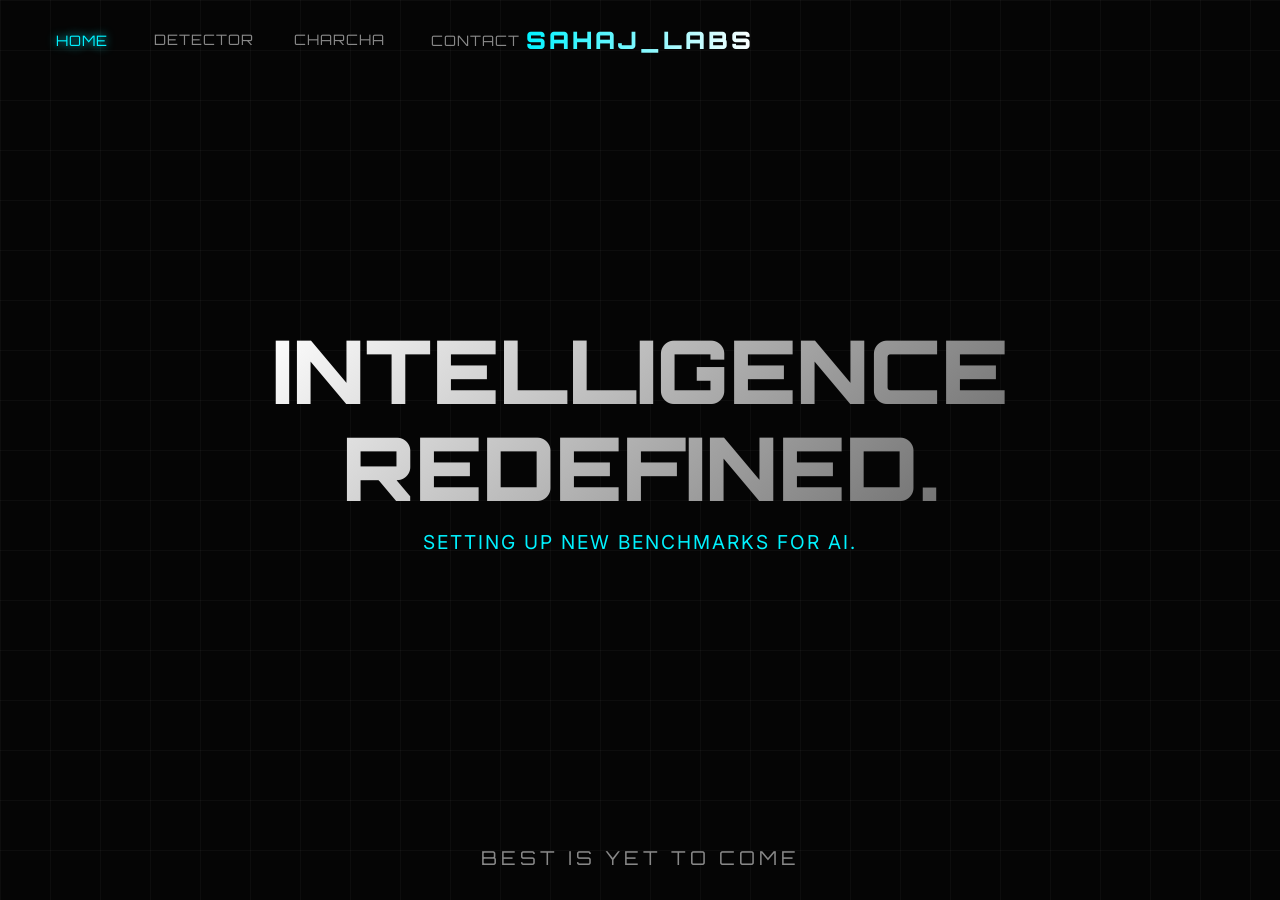
<file: templates/index.html>
<!DOCTYPE html>
<html lang="en">
<head>
    <meta charset="UTF-8">
    <title>SAHAJ_LABS | Intelligence Redefined</title>
    <link href="https://fonts.googleapis.com/css2?family=Inter:wght@300;400;600&family=Orbitron:wght@500;700;900&display=swap" rel="stylesheet">
    <style>
        :root {
            --bg-dark: #050505;
            --primary: #00f2ff;
            --text-main: #ffffff;
            --text-muted: #888888;
            --font-main: 'Inter', sans-serif;
            --font-tech: 'Orbitron', sans-serif;
        }

        body {
            background-color: var(--bg-dark);
            color: var(--text-main);
            font-family: var(--font-main);
            /* Grid Background */
            background-image: 
                linear-gradient(rgba(255, 255, 255, 0.03) 1px, transparent 1px),
                linear-gradient(90deg, rgba(255, 255, 255, 0.03) 1px, transparent 1px);
            background-size: 50px 50px;
            margin: 0;
            height: 100vh;
            display: flex;
            flex-direction: column;
            overflow: hidden;
            position: relative;
        }

        /* --- 1. NAVBAR --- */
        nav {
            position: fixed;
            top: 0; left: 0; right: 0;
            padding: 30px 50px;
            display: flex;
            align-items: center;
            z-index: 100;
        }

        /* Left aligned links */
        .nav-left {
            display: flex;
            gap: 40px;
            flex: 1;
        }

        .nav-btn {
            background: none;
            border: none;
            color: var(--text-muted);
            font-family: var(--font-tech);
            font-size: 0.9rem;
            text-transform: uppercase;
            letter-spacing: 1px;
            cursor: pointer;
            transition: 0.3s;
            text-decoration: none;
        }

        .nav-btn:hover, .nav-btn.active {
            color: var(--primary);
            text-shadow: 0 0 10px var(--primary);
        }

        /* Center Brand */
        .brand-center {
            position: absolute;
            left: 50%;
            transform: translateX(-50%);
            font-family: var(--font-tech);
            font-size: 1.5rem;
            font-weight: 900;
            letter-spacing: 3px;
            background: linear-gradient(90deg, var(--primary), #ffffff);
            -webkit-background-clip: text;
            background-clip: text;
            color: transparent;
            cursor: pointer;
        }

        /* --- 2. SECTIONS --- */
        .content-section {
            display: none; /* Hidden by default */
            flex: 1;
            flex-direction: column;
            justify-content: center;
            align-items: center;
            text-align: center;
            animation: fadeIn 0.5s ease-out;
            padding-top: 60px; /* Offset for fixed nav */
        }

        .content-section.active-section {
            display: flex;
        }

        /* HOME STYLING */
        .hero-title {
            font-family: var(--font-tech);
            font-size: 5.5rem;
            font-weight: 900;
            margin: 0;
            line-height: 1.1;
            background: linear-gradient(135deg, #ffffff 0%, #666666 100%);
            -webkit-background-clip: text;
            background-clip: text;
            color: transparent;
        }
        .hero-subtitle {
            font-size: 1.2rem;
            color: var(--primary);
            margin-top: 15px;
            letter-spacing: 2px;
        }

        /* CONTACT STYLING */
        .contact-box {
            background: rgba(20,20,25,0.6);
            backdrop-filter: blur(15px);
            border: 1px solid rgba(255,255,255,0.1);
            padding: 50px;
            border-radius: 20px;
            width: 400px;
            box-shadow: 0 0 50px rgba(0,0,0,0.5);
        }
        .contact-link {
            display: block;
            margin: 20px 0;
            padding: 15px;
            border: 1px solid #333;
            color: #fff;
            text-decoration: none;
            transition: 0.3s;
            font-family: var(--font-tech);
        }
        .contact-link:hover {
            border-color: var(--primary);
            color: var(--primary);
            background: rgba(0, 242, 255, 0.05);
        }

        /* --- 3. FOOTER --- */
        .footer {
            padding: 30px;
            text-align: center;
            font-family: var(--font-tech);
            font-size: 1.2rem;
            color: var(--text-muted);
            letter-spacing: 4px;
            text-transform: uppercase;
            margin-top: auto; /* Pushes to bottom */
        }

        @keyframes fadeIn { from { opacity: 0; transform: translateY(20px); } to { opacity: 1; transform: translateY(0); } }

    </style>
</head>
<body>

    <nav>
        <div class="nav-left">
            <button class="nav-btn active" onclick="switchTab('home', this)">Home</button>
            <a href="/detector" class="nav-btn">Detector</a>
            <a href="/charcha" class="nav-btn">Charcha</a>
            <button class="nav-btn" onclick="switchTab('contact', this)">Contact</button>
        </div>
        
        <div class="brand-center" onclick="switchTab('home', document.querySelector('.nav-btn'))">SAHAJ_LABS</div>
    </nav>

    <div id="home" class="content-section active-section">
        <h1 class="hero-title">INTELLIGENCE<br>REDEFINED.</h1>
        <div class="hero-subtitle">SETTING UP NEW BENCHMARKS FOR AI.</div>
    </div>

    <div id="contact" class="content-section">
        <div class="contact-box">
            <h2 style="font-family:'Orbitron'; color:var(--primary); margin-top:0;">GET IN TOUCH</h2>
            <p style="color:#aaa; margin-bottom:30px;">Collaborations & Inquiries</p>
            
            <a href="mailto:mallasahaj@gmail.com" class="contact-link">📧 Email Me</a>
            <a href="https://linkedin.com" target="_blank" class="contact-link">🔗 LinkedIn Profile</a>
        </div>
    </div>

    <div class="footer">
        Best is yet to come
    </div>

    <script>
        function switchTab(tabId, btnElement) {
            // 1. Hide all sections
            document.querySelectorAll('.content-section').forEach(sec => {
                sec.classList.remove('active-section');
            });

            // 2. Show target section
            document.getElementById(tabId).classList.add('active-section');

            // 3. Update Nav Buttons
            // Only update active state for the buttons (Home/Contact), separate from links
            if (btnElement && btnElement.tagName === 'BUTTON') {
                document.querySelectorAll('button.nav-btn').forEach(btn => btn.classList.remove('active'));
                btnElement.classList.add('active');
            }
        }
    </script>

</body>
</html>
</file>
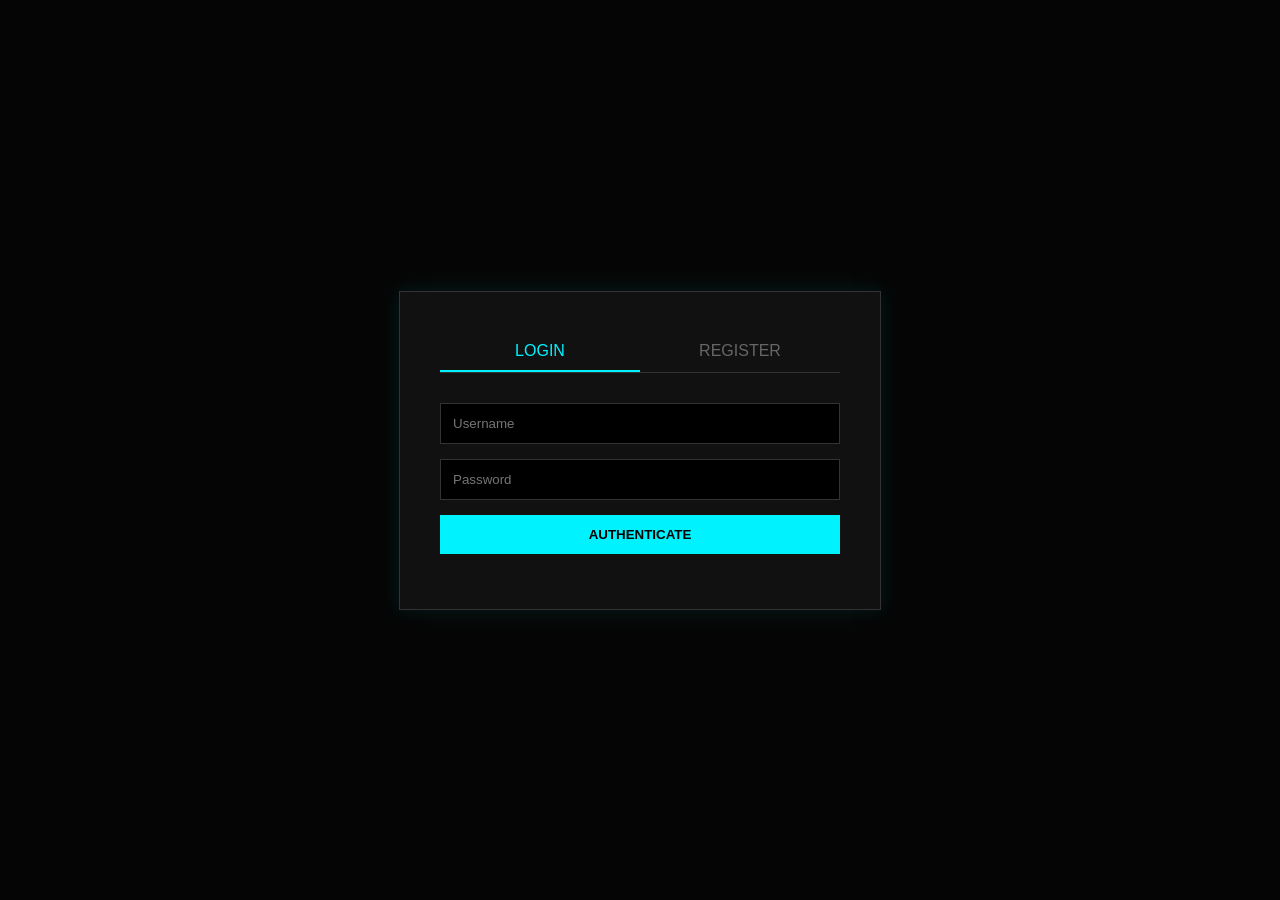
<file: templates/auth.html>
<!DOCTYPE html>
<html lang="en">
<head>
    <meta charset="UTF-8">
    <title>Sahaj Labs | Access</title>
    <style>
        /* (Use the CSS I gave you in the previous response, it was perfect. 
           Just ensure the body bg is #050505 to match the theme) */
        :root { --primary: #00f2ff; --bg-dark: #050505; --bg-panel: #111; }
        body { background-color: var(--bg-dark); color: white; font-family: sans-serif; display: flex; justify-content: center; align-items: center; height: 100vh; margin: 0; }
        .auth-card { background: var(--bg-panel); width: 400px; padding: 40px; border: 1px solid #333; box-shadow: 0 0 20px rgba(0, 242, 255, 0.1); }
        .tabs { display: flex; margin-bottom: 30px; border-bottom: 1px solid #333; }
        .tab { flex: 1; padding: 10px; text-align: center; cursor: pointer; color: #666; }
        .tab.active { color: var(--primary); border-bottom: 2px solid var(--primary); }
        input { width: 100%; padding: 12px; background: #000; border: 1px solid #333; color: var(--primary); margin-bottom: 15px; box-sizing: border-box; }
        button { width: 100%; padding: 12px; background: var(--primary); border: none; font-weight: bold; cursor: pointer; }
        .hidden { display: none; }
        #error-msg { color: #ff0055; text-align: center; margin-top: 15px; font-size: 0.9em; }
    </style>
</head>
<body>
    <div class="auth-card">
        <div class="tabs">
            <div class="tab active" id="tab-login" onclick="switchTab('login')">LOGIN</div>
            <div class="tab" id="tab-reg" onclick="switchTab('reg')">REGISTER</div>
        </div>

        <div id="login-form">
            <input type="text" id="l-user" placeholder="Username">
            <input type="password" id="l-pass" placeholder="Password">
            <button onclick="login()">AUTHENTICATE</button>
        </div>

        <div id="reg-form" class="hidden">
            <input type="text" id="r-user" placeholder="Username">
            <input type="email" id="r-email" placeholder="Email">
            <input type="password" id="r-pass" placeholder="Password">
            <button onclick="register()">INITIALIZE ID</button>
        </div>
        <div id="error-msg"></div>
    </div>

    <script>
        const API = window.location.origin;

        function switchTab(mode) {
            document.getElementById('error-msg').innerText = "";
            if(mode === 'login'){
                document.getElementById('login-form').classList.remove('hidden');
                document.getElementById('reg-form').classList.add('hidden');
                document.getElementById('tab-login').classList.add('active');
                document.getElementById('tab-reg').classList.remove('active');
            } else {
                document.getElementById('login-form').classList.add('hidden');
                document.getElementById('reg-form').classList.remove('hidden');
                document.getElementById('tab-login').classList.remove('active');
                document.getElementById('tab-reg').classList.add('active');
            }
        }

        async function register() {
            const user = document.getElementById('r-user').value;
            const email = document.getElementById('r-email').value;
            const pass = document.getElementById('r-pass').value;

            const res = await fetch(`${API}/register`, {
                method: "POST",
                headers: {"Content-Type": "application/json"},
                body: JSON.stringify({username: user, email: email, password: pass})
            });
            
            const data = await res.json();
            if(res.ok) {
                alert("Registration Successful! Please Login.");
                switchTab('login');
            } else {
                // Pydantic Error Handling
                let msg = data.detail;
                if(Array.isArray(data.detail)) msg = data.detail[0].msg;
                document.getElementById('error-msg').innerText = msg;
            }
        }

        async function login() {
            const user = document.getElementById('l-user').value;
            const pass = document.getElementById('l-pass').value;
            const formData = new URLSearchParams();
            formData.append('username', user);
            formData.append('password', pass);

            const res = await fetch(`${API}/token`, {
                method: "POST",
                headers: {"Content-Type": "application/x-www-form-urlencoded"},
                body: formData
            });

            const data = await res.json();
            if(res.ok) {
                localStorage.setItem('token', data.access_token);
                localStorage.setItem('username', data.username);
                window.location.href = '/charcha'; // Redirect to Chat
            } else {
                document.getElementById('error-msg').innerText = data.detail;
            }
        }
    </script>
</body>
</html>
</file>
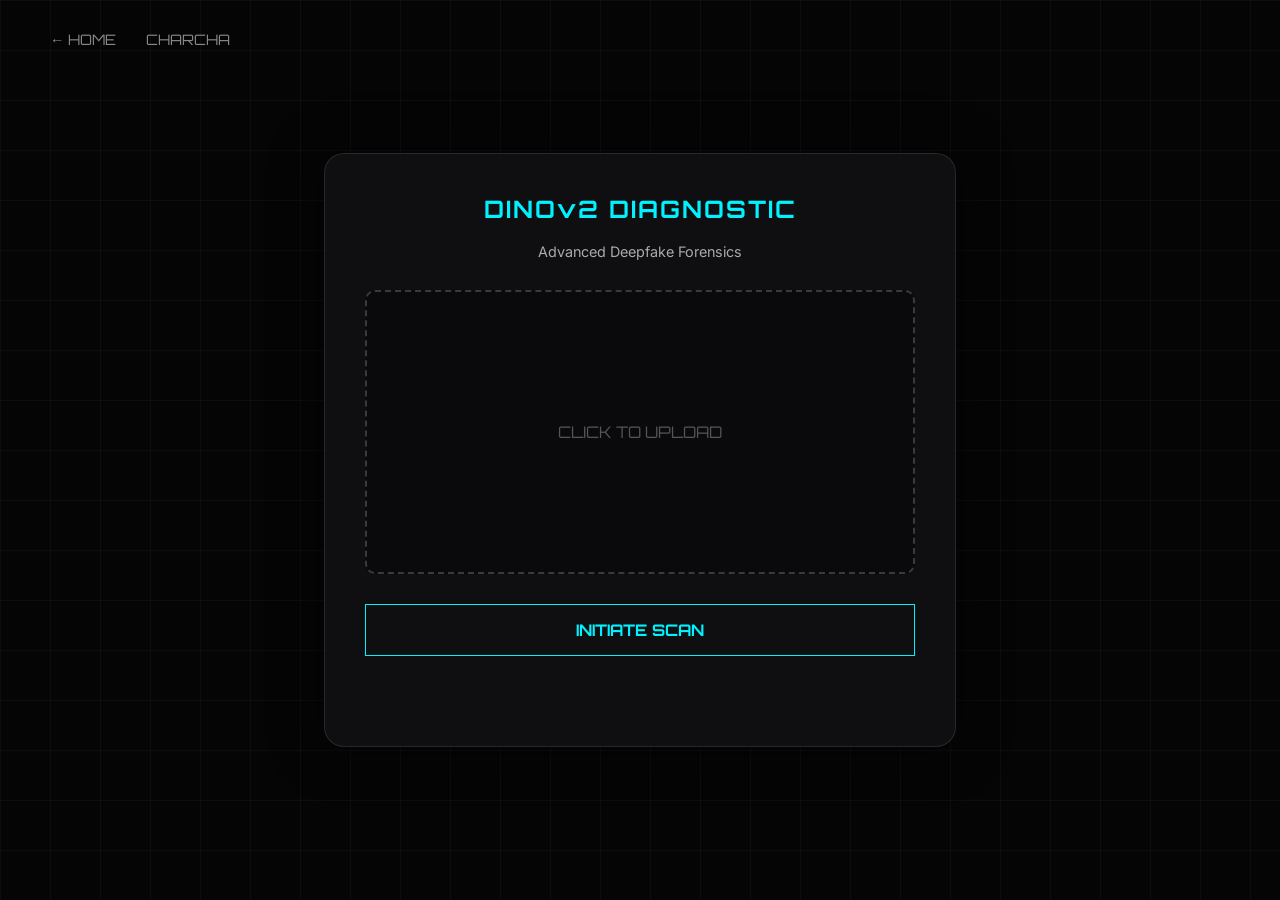
<file: templates/detector.html>
<!DOCTYPE html>
<html lang="en">
<head>
    <meta charset="UTF-8">
    <title>SAHAJ_LABS | Detector</title>
    <link href="https://fonts.googleapis.com/css2?family=Inter:wght@300;400&family=Orbitron:wght@500;700;900&display=swap" rel="stylesheet">
    <style>
        :root {
            --bg-dark: #050505;
            --primary: #00f2ff;
            --glass: rgba(20, 20, 25, 0.7);
            --font-tech: 'Orbitron', sans-serif;
            --font-main: 'Inter', sans-serif;
        }

        body { 
            background-color: var(--bg-dark);
            color: #fff;
            /* Consistent Grid Background */
            background-image: 
                linear-gradient(rgba(255, 255, 255, 0.03) 1px, transparent 1px),
                linear-gradient(90deg, rgba(255, 255, 255, 0.03) 1px, transparent 1px);
            background-size: 50px 50px;
            font-family: var(--font-tech); /* FIXED FONT HERE */
            display: flex; 
            flex-direction: column; 
            align-items: center; 
            justify-content: center; 
            height: 100vh; 
            margin: 0; 
            overflow: hidden; 
        }

        /* Nav specifically for this page */
        .top-nav {
            position: absolute;
            top: 30px;
            left: 50px;
            display: flex;
            gap: 30px;
        }
        .nav-link {
            color: #888; text-decoration: none; text-transform: uppercase; font-size: 0.9rem; transition: 0.3s;
        }
        .nav-link:hover { color: var(--primary); }

        /* Glass Panel */
        .scanner-panel {
            width: 100%;
            max-width: 550px;
            background: var(--glass);
            backdrop-filter: blur(15px);
            border: 1px solid rgba(255,255,255,0.1);
            border-radius: 20px;
            padding: 40px;
            text-align: center;
            box-shadow: 0 0 50px rgba(0,0,0,0.6);
        }

        h2 { margin-top: 0; color: var(--primary); letter-spacing: 2px; }

        /* Upload Area */
        .upload-zone {
            border: 2px dashed rgba(255,255,255,0.2);
            border-radius: 10px;
            margin: 30px 0;
            height: 280px;
            position: relative;
            display: flex;
            align-items: center;
            justify-content: center;
            overflow: hidden;
            cursor: pointer;
            transition: 0.3s;
            background: rgba(0,0,0,0.3);
        }
        .upload-zone:hover { border-color: var(--primary); }

        #preview { max-width: 100%; max-height: 100%; display: none; z-index: 1; }
        
        /* The Laser Scanner */
        .laser-line {
            position: absolute; top: 0; left: 0; width: 100%; height: 4px;
            background: var(--primary);
            box-shadow: 0 0 20px var(--primary);
            z-index: 2; display: none;
            animation: scan 1.8s infinite cubic-bezier(0.4, 0, 0.2, 1);
        }
        @keyframes scan { 0% { top: 0%; opacity: 0; } 10% { opacity: 1; } 90% { opacity: 1; } 100% { top: 100%; opacity: 0; } }

        /* Button */
        .btn-run {
            width: 100%; padding: 15px;
            background: transparent;
            border: 1px solid var(--primary);
            color: var(--primary);
            font-family: var(--font-tech);
            font-weight: 700; font-size: 1rem;
            cursor: pointer; transition: 0.3s;
        }
        .btn-run:hover { background: var(--primary); color: #000; box-shadow: 0 0 30px rgba(0,242,255,0.4); }

        /* Results */
        .result-box { margin-top: 20px; font-size: 1.3rem; height: 30px; letter-spacing: 1px; }
        .real { color: #00ff88; text-shadow: 0 0 15px #00ff88; }
        .fake { color: #ff0055; text-shadow: 0 0 15px #ff0055; }
    </style>
</head>
<body>

    <div class="top-nav">
        <a href="/" class="nav-link">&larr; Home</a>
        <a href="/charcha" class="nav-link">Charcha</a>
    </div>

    <div class="scanner-panel">
        <h2>DINOv2 DIAGNOSTIC</h2>
        <p style="color:#aaa; font-family: var(--font-main); font-size: 0.9rem;">Advanced Deepfake Forensics</p>

        <div class="upload-zone" onclick="document.getElementById('inp').click()">
            <input type="file" id="inp" hidden accept="image/*" onchange="previewImg()">
            <div id="ph" style="color:#555">CLICK TO UPLOAD</div>
            <img id="preview">
            <div class="laser-line" id="laser"></div>
        </div>

        <button class="btn-run" onclick="scan()">INITIATE SCAN</button>
        <div id="res" class="result-box"></div>
    </div>

    <script>
        function previewImg() {
            const f = document.getElementById('inp').files[0];
            if(f){
                const r = new FileReader();
                r.onload = e => {
                    document.getElementById('preview').src = e.target.result;
                    document.getElementById('preview').style.display = 'block';
                    document.getElementById('ph').style.display = 'none';
                    document.getElementById('res').innerHTML = "";
                }
                r.readAsDataURL(f);
            }
        }

        async function scan() {
            const f = document.getElementById('inp').files[0];
            if(!f) return;

            document.getElementById('laser').style.display = 'block';
            document.getElementById('res').innerText = "SCANNING...";

            const fd = new FormData();
            fd.append("file", f);

            try {
                const req = await fetch("/predict", { method: "POST", body: fd });
                const data = await req.json();

                document.getElementById('laser').style.display = 'none';
                const cls = data.label === "REAL" ? "real" : "fake";
                document.getElementById('res').innerHTML = `<span class="${cls}">${data.label}</span> (${data.confidence})`;
            } catch(e) {
                document.getElementById('laser').style.display = 'none';
                document.getElementById('res').innerText = "Error";
            }
        }
    </script>
</body>
</html>
</file>
